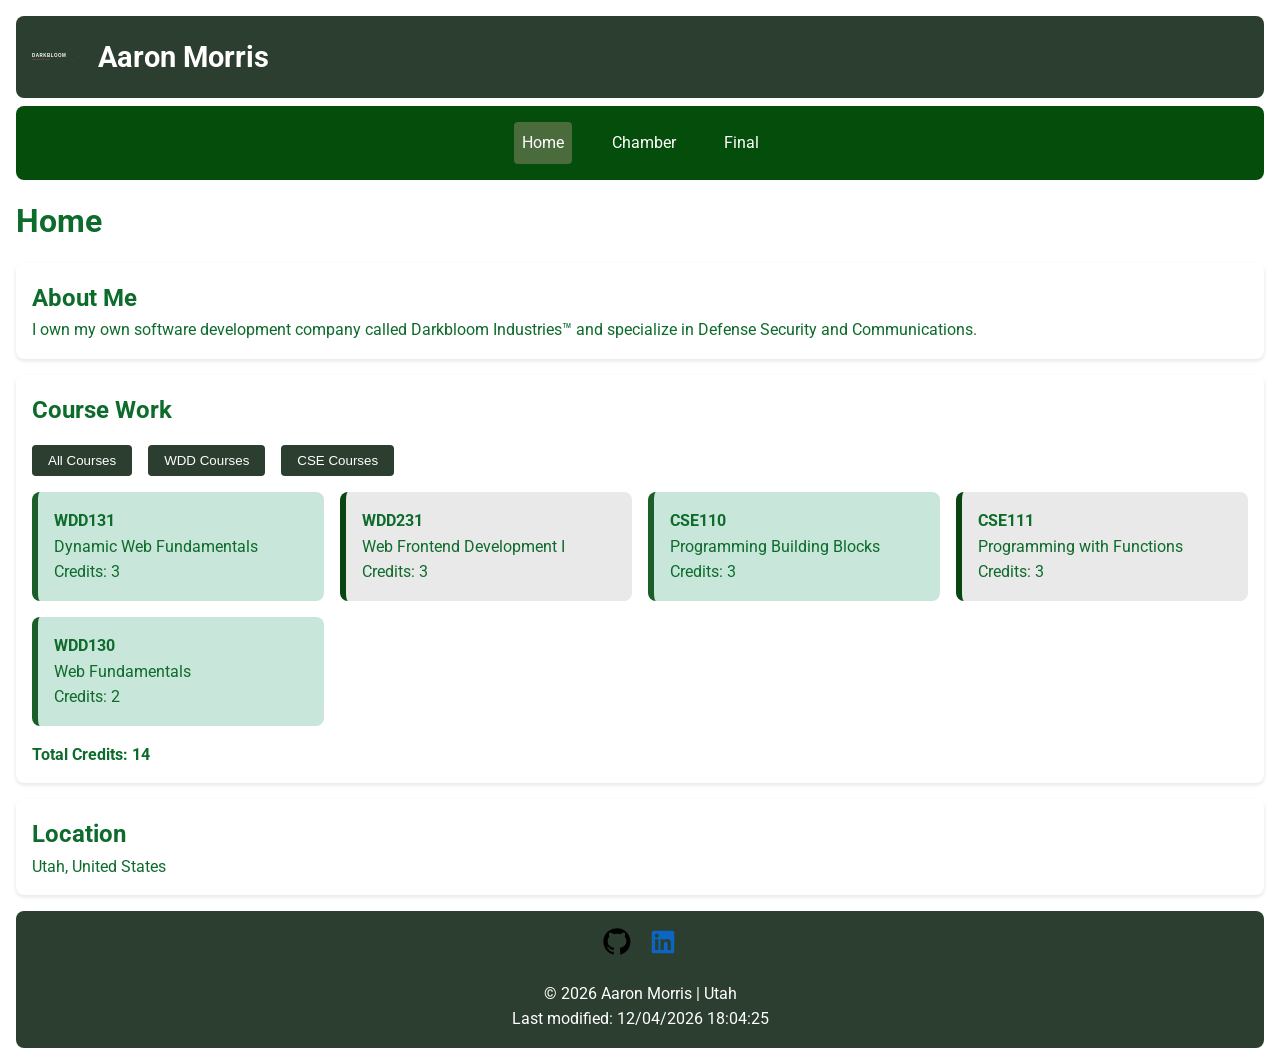
<file: index.html>
<!DOCTYPE html>
<html lang="en">
<head>
    <meta charset="UTF-8">
    <meta name="viewport" content="width=device-width, initial-scale=1.0">
    <title>WDD231 Course Home Page</title>
    <meta name="description" content="Course home page for WDD231 - Web Frontend Development">
    <meta name="author" content="Aaron Morris">
    
        <!-- Favicon - ADD THIS LINE -->
    <link rel="icon" href="favicon.ico" type="image/x-icon">
    
    <!-- Google Fonts -->
      <link rel="preconnect" href="https://fonts.googleapis.com">
      <link rel="preconnect" href="https://fonts.gstatic.com" crossorigin>
    <link href="https://fonts.googleapis.com/css2?family=Roboto:wght@300;400;700&display=swap" rel="stylesheet">
    
    <!-- CSS -->
    <link rel="stylesheet" href="styles/small.css">
    <link rel="stylesheet" href="styles/larger.css">
    
    <!-- JavaScript with defer -->
    <script src="scripts/navigation.js" defer></script>
    <script src="scripts/dates.js" defer></script>
    <script src="scripts/courses.js" defer></script>
</head>
<body>
    <header>
        <div class="logo">
            <img src="images/darkbloomindustrieslogo.svg" alt="Site Logo" width="50" height="50">
            <span>Aaron Morris</span>
        </div>
        <button id="hamburgerBtn">☰</button>
    </header>
    
    <nav id="primaryNav">
        <ul>
            <li><a href="index.html" class="active">Home</a></li>
            <li><a href="#">Chamber</a></li>
            <li><a href="#">Final</a></li>
        </ul>
    </nav>
    
    <main>
        <h1>Home</h1>
        
        <section class="about">
            <h2>About Me</h2>
            <p>I own my own software development company called Darkbloom Industries™ and specialize in Defense Security and Communications.</p>
        </section>
        
        <section class="courses">
            <h2>Course Work</h2>
            <div class="button-group">
                <button id="allBtn">All Courses</button>
                <button id="wddBtn">WDD Courses</button>
                <button id="cseBtn">CSE Courses</button>
            </div>
            <div id="courseCards" class="course-grid"></div>
            <p id="totalCredits" class="total-credits"></p>
        </section>
        
        <section class="location">
            <h2>Location</h2>
            <p>Utah, United States</p>
        </section>
    </main>
    
    <footer>
        <div class="social">
            <a href="https://github.com/untappedperformance2-tech/wdd231/"><img src="images/github-svgrepo-com.svg" alt="GitHub"></a>
            <a href="https://www.linkedin.com/in/aaron-morris-11aa24129/"><img src="images/linkedin-svgrepo-com.svg" alt="LinkedIn"></a>
        </div>
        <div class="footer-info">
            <p>&copy; <span id="currentyear"></span> Aaron Morris | Utah</p>
            <p id="lastModified"></p>
        </div>
    </footer>
</body>
</html>
</file>
<file: styles/small.css>
* {
    margin: 0;
    padding: 0;
    box-sizing: border-box;
}

body {
    font-family: 'Roboto', sans-serif;
    line-height: 1.6;
    background: #ffffff !important;
    color: #0d6b2b !important;
    padding: 1rem;
}

header {
    display: flex;
    justify-content: space-between;
    align-items: center;
    background: #2c3e2f;
    color: white;
    padding: 1rem;
    border-radius: 8px;
}

.logo {
    display: flex;
    align-items: center;
    gap: 1rem;
}

.logo span {
    font-size: 1.5rem;
    font-weight: bold;
}

#hamburgerBtn {
    font-size: 2rem;
    background: none;
    border: none;
    color: white;
    cursor: pointer;
}

nav {
    background: hsl(125, 88%, 16%);
    margin-top: 0.5rem;
    border-radius: 8px;
    max-height: 0;
    overflow: hidden;
    transition: max-height 0.3s ease;
}

nav.open {
    max-height: 300px;
}

nav ul {
    list-style: none;
    padding: 0.5rem;
}

nav li {
    margin: 0.5rem 0;
}

nav, nav ul, nav li, nav a, #primaryNav, #primaryNav * {
    color: #ffffff !important;
}

nav a {
    display: block;
    padding: 0.5rem;
    color: #ffffff !important;
    text-decoration: none;
    border-radius: 4px;
}

nav a:hover,
nav a.active {
    background: #4a6b3c;
}

main {
    margin: 1rem 0;
}

h1 {
    margin-bottom: 1rem;
}

section {
    background: white;
    padding: 1rem;
    margin-bottom: 1rem;
    border-radius: 8px;
    box-shadow: 0 2px 4px rgba(0,0,0,0.1);
}

.button-group {
    display: flex;
    gap: 1rem;
    margin: 1rem 0;
}

.button-group button {
    background: #2c3e2f;
    color: white;
    border: none;
    padding: 0.5rem 1rem;
    border-radius: 4px;
    cursor: pointer;
}

.button-group button:hover {
    background: #4a6b3c;
}

.course-grid {
    display: flex;
    flex-direction: column;
    gap: 1rem;
    margin: 1rem 0;
}

.course-card {
    background: #e9e9e9;
    padding: 1rem;
    border-radius: 8px;
    border-left: 6px solid #084512;
}

.course-card.completed {
    background: #c8e6d9;
    border-left-color: #1b5e2a;
}

.total-credits {
    font-weight: bold;
    margin-top: 1rem;
}

footer {
    background: #2c3e2f;
    color: white;
    padding: 1rem;
    border-radius: 8px;
    text-align: center;
}

.social {
    display: flex;
    justify-content: center;
    gap: 1rem;
    margin-bottom: 1rem;
}

.social img {
    width: 30px;
    height: auto;
}

/* TARGET ALL STATES OF NAV LINKS */
nav a:link,      /* Unvisited links */
nav a:visited,   /* Visited links - THIS IS THE CULPRIT */
#primaryNav a:link,
#primaryNav a:visited {
    color: #ffffff !important;
    background-color: transparent; /* Optional: ensure no default background */
}

/* ENSURE ACTIVE AND HOVER STATES ALSO HAVE WHITE TEXT */
nav a:hover,
nav a:active,
nav a.active,
#primaryNav a:hover,
#primaryNav a:active,
#primaryNav a.active {
    color: #ffffff !important;
    background: #4a6b3c; /* Hover background */
}
</file>
<file: styles/larger.css>
@media (min-width: 32.5rem) {
    #hamburgerBtn {
        display: none;
    }
    
    nav {
        max-height: none;
        overflow: visible;
    }
    
    nav ul {
        display: flex;
        justify-content: center;
        gap: 2rem;
    }
    
    .course-grid {
        display: grid;
        grid-template-columns: repeat(auto-fill, minmax(250px, 1fr));
        gap: 1rem;
    }
    
    .logo span {
        font-size: 1.8rem;
    }
}
</file>
